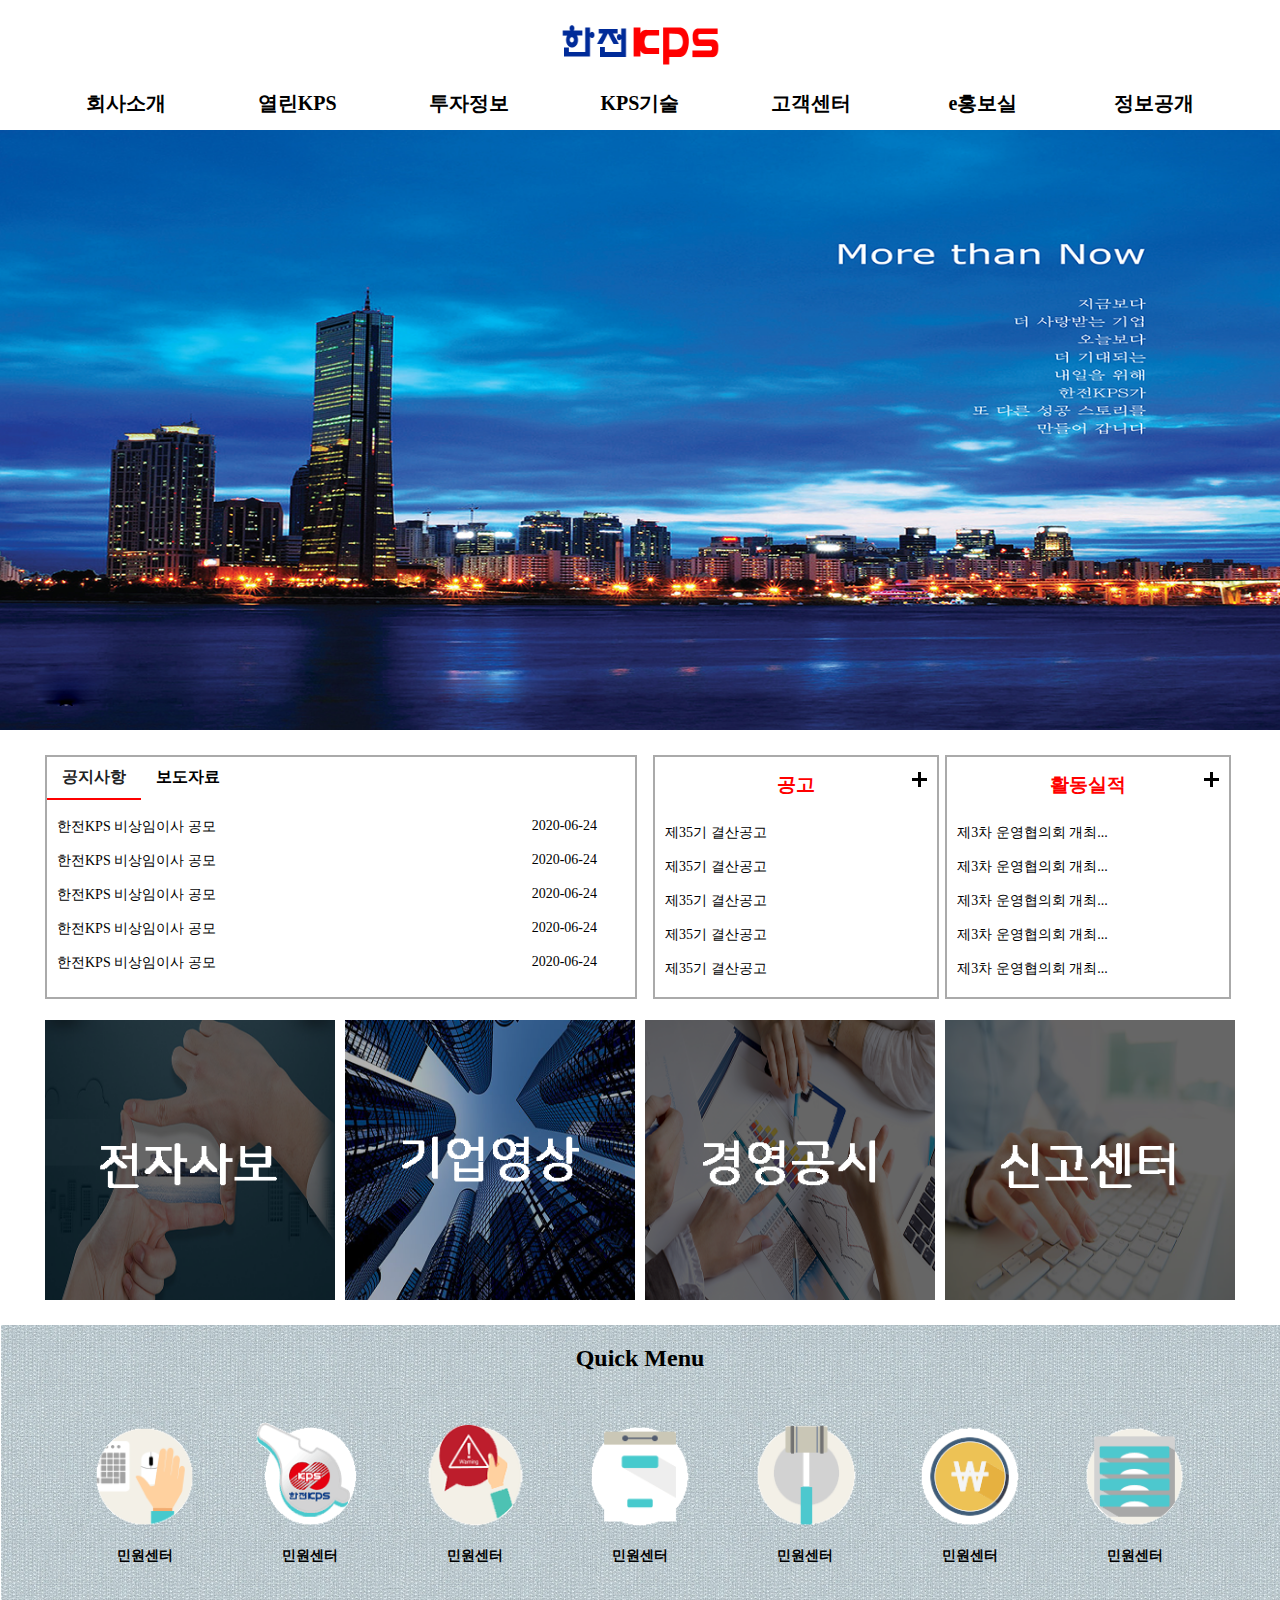
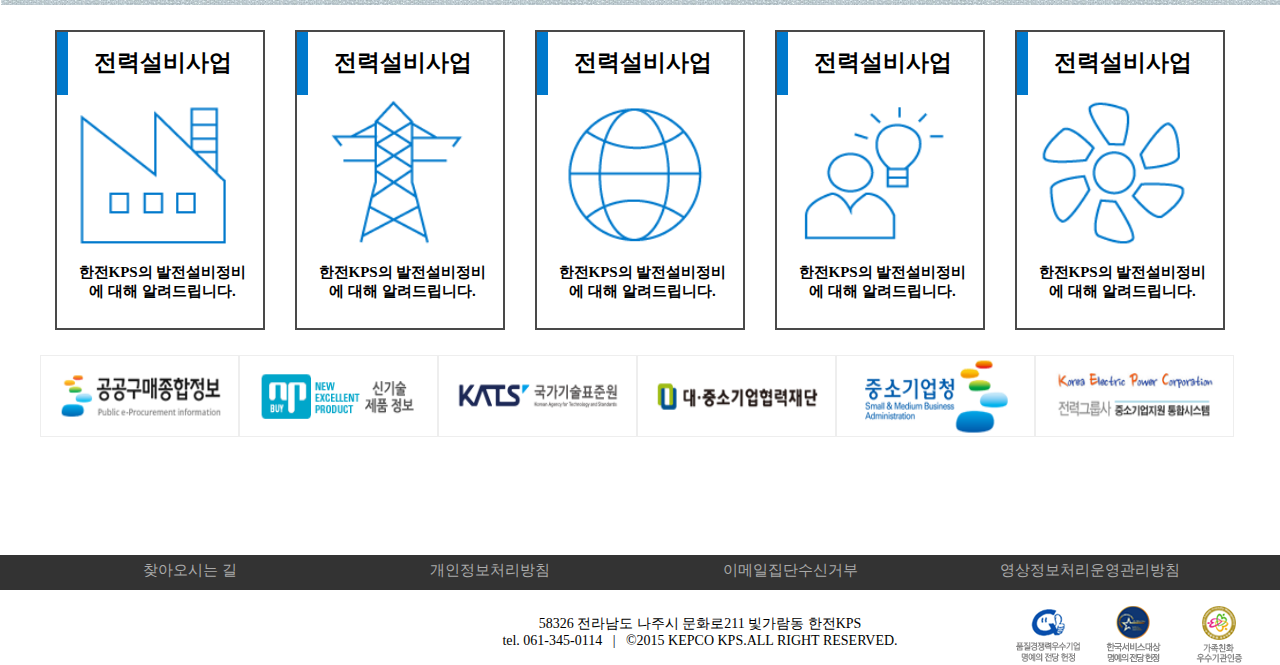
<file: index.html>
<!doctype html>
<html lang="ko">
<head>
	<meta charset="UTF-8">
	<title>한전KPS주식회사</title>
	<link rel="stylesheet" href="css/style.css"/>
	<script src="script/jquery-3.5.1.min.js"></script>
	<script src="script/gnb.js"></script>
	<script src="script/tabs.js"></script>
</head>
<body>
	<div id="wrap">
	  <div id="header">
	   <h1><a href="index.html"><img src="images/logo2.png" alt="KPS로고"></a></h1>
	  </div><!-- header -->

	  <div id="fullmenu">
	    <div id="headerBox">
		 <div id="gheader">
		  <ul id="gnb">
		    <li class="m1"><a href="sub1.html">회사소개</a>
			  <ul>
			  	<li><a href="#">서브메뉴1_1</a></li>
			  	<li><a href="#">서브메뉴1_2</a></li>
			  	<li><a href="#">서브메뉴1_3</a></li>
			  	<li><a href="#">서브메뉴1_4</a></li>
			  	<li><a href="#">서브메뉴1_5</a></li>
			  	<li><a href="#">서브메뉴1_6</a></li>
			  	<li><a href="#">서브메뉴1_7</a></li>
			  </ul>
			</li>
		    <li class="m2"><a href="sub2.html">열린KPS</a>
			  <ul>
			  	<li><a href="#">서브메뉴2_1</a></li>
			  	<li><a href="#">서브메뉴2_2</a></li>
			  	<li><a href="#">서브메뉴2_3</a></li>
			  	<li><a href="#">서브메뉴2_4</a></li>
			  	<li><a href="#">서브메뉴2_5</a></li>
			  	<li><a href="#">서브메뉴2_6</a></li>
			  </ul>
			</li>
		    <li class="m3"><a href="sub3.html">투자정보</a>
			  <ul>
			  	<li><a href="#">서브메뉴3_1</a></li>
			  	<li><a href="#">서브메뉴3_2</a></li>
			  	<li><a href="#">서브메뉴3_3</a></li>
			  	<li><a href="#">서브메뉴3_4</a></li>
			  </ul>
			</li>
		    <li class="m4"><a href="sub4.html">KPS기술</a>
			  <ul>
			  	<li><a href="#">서브메뉴4_1</a></li>
			  	<li><a href="#">서브메뉴4_2</a></li>
			  	<li><a href="#">서브메뉴4_3</a></li>
			  	<li><a href="#">서브메뉴4_4</a></li>
			  	<li><a href="#">서브메뉴4_5</a></li>
			  </ul>
			</li>
		    <li class="m5"><a href="sub5.html">고객센터</a>
			  <ul>
			  	<li><a href="#">서브메뉴5_1</a></li>
			  	<li><a href="#">서브메뉴5_2</a></li>
			  	<li><a href="#">서브메뉴5_3</a></li>
			  	<li><a href="#">서브메뉴5_4</a></li>
			  	<li><a href="#">서브메뉴5_5</a></li>
			  </ul>
			</li>
		    <li class="m6"><a href="sub6.html">e홍보실</a>
			  <ul>
			  	<li><a href="#">서브메뉴6_1</a></li>
			  	<li><a href="#">서브메뉴6_2</a></li>
			  	<li><a href="#">서브메뉴6_3</a></li>
			  	<li><a href="#">서브메뉴6_4</a></li>
			  	<li><a href="#">서브메뉴6_5</a></li>
			  	<li><a href="#">서브메뉴6_6</a></li>
			  </ul>
			</li>
		    <li class="m7"><a href="sub7.html">정보공개</a>
			  <ul>
			  	<li><a href="#">서브메뉴7_1</a></li>
			  	<li><a href="#">서브메뉴7_2</a></li>
			  	<li><a href="#">서브메뉴7_3</a></li>
			  	<li><a href="#">서브메뉴7_4</a></li>
			  	<li><a href="#">서브메뉴7_5</a></li>
			  </ul>
			</li>		
		  </ul>
		 </div>
		</div><!-- headerBox -->
	  </div><!-- fullmenu -->

	  <div id="visual">
	    <div class="viewer">
		 <img class="active" src="images/visualImg1.png" alt="v1">
		 <img src="images/visualImg2.png" alt="v2">
		 <img src="images/visualImg3.png" alt="v3">
		</div>
	  </div><!-- visual -->

	  <script> //slider
	   var now_img,next_img;

       function fade_slider(){
        now_img =$('.viewer img:eq(0)');
        next_img =$('.viewer img:eq(1)');
       
        next_img.addClass('active').css('opacity',0).animate({'opacity':1},1000,function(){
          $('.viewer').append(now_img);now_img.removeClass('active'); });
        } //함수끝

       var timer = setInterval('fade_slider()',3000);

	   $('.viewer').hover(function(){
	     clearInterval(timer);
	   },   //마우스오버 -> 멈춤
	   function(){
	     timer = setInterval('fade_slider()',3000);
	   });  //마우스아웃 -> 다시 실행
      </script>

	  <div id="content">
	    <div id="contWrap">
		 <div class="cont1">
          <div class="left">
		    <ul class="tabs">
			  <li class="tab-link current" data-tab="tab-1">공지사항</li>
			  <li class="tab-link" data-tab="tab-2">보도자료</li>
			</ul><!-- tabs -->

			<div id="tab-1" class="tab-content current">
			 <ul>
			 	<li><a href="#">한전KPS 비상임이사 공모</a><span>2020-06-24</span></li>
			 	<li><a href="#">한전KPS 비상임이사 공모</a><span>2020-06-24</span></li>
			 	<li><a href="#">한전KPS 비상임이사 공모</a><span>2020-06-24</span></li>
			 	<li><a href="#">한전KPS 비상임이사 공모</a><span>2020-06-24</span></li>
			 	<li><a href="#">한전KPS 비상임이사 공모</a><span>2020-06-24</span></li>
			 </ul>	
			</div><!-- tab-1 -->

			<div id="tab-2" class="tab-content">
			 <ul>
			 	<li><a href="#">한전KPS 청렴캠페인 시행</a><span>2020-06-24</span></li>
			 	<li><a href="#">한전KPS 청렴캠페인 시행</a><span>2020-06-24</span></li>
			 	<li><a href="#">한전KPS 청렴캠페인 시행</a><span>2020-06-24</span></li>
			 	<li><a href="#">한전KPS 청렴캠페인 시행</a><span>2020-06-24</span></li>
			 	<li><a href="#">한전KPS 청렴캠페인 시행</a><span>2020-06-24</span></li>
			 </ul>	
			</div><!-- tab-2 -->
		  </div><!-- left -->

		  <div class="right">
		    <div class="box1"><h3>공고</h3>
			  <ul>
			  	<li><a href="#">제35기 결산공고</a></li>
			  	<li><a href="#">제35기 결산공고</a></li>
			  	<li><a href="#">제35기 결산공고</a></li>
			  	<li><a href="#">제35기 결산공고</a></li>
			  	<li><a href="#">제35기 결산공고</a></li>
			  </ul>
			  <p><a href="#"><img src="images/plus.png" alt="더보기"></a></p>
			</div><!-- box1 -->

			<div class="box2"><h3>활동실적</h3>
			  <ul>
			  	<li><a href="#">제3차 운영협의회 개최...</a></li>
			  	<li><a href="#">제3차 운영협의회 개최...</a></li>
			  	<li><a href="#">제3차 운영협의회 개최...</a></li>
			  	<li><a href="#">제3차 운영협의회 개최...</a></li>
			  	<li><a href="#">제3차 운영협의회 개최...</a></li>
			  </ul>
			  <p><a href="#"><img src="images/plus.png" alt="더보기"></a></p>
			</div><!-- box2 -->
		  </div><!-- right -->
		 </div><!-- cont1 end -->

		 <div class="cont2">
		  <a href="#"><img src="images/cont3-1.png" alt="전자사보"></a>
		  <a href="#"><img src="images/cont3-2.png" alt="기업영상"></a>
		  <a href="#"><img src="images/cont3-3.png" alt="경영공시"></a>
		  <a href="#"><img src="images/cont3-4.png" alt="신고센터"></a>
		 </div><!-- cont2 end -->

		 <div class="cont3"><!-- quick menu -->
		  <div class="lnb">
		   <h2>Quick Menu</h2>
		   <ul id="Quick">
		     <li><a href="#">
		     		<img src="images/cont3_1_img1.png" alt="">
		     		<p>민원센터</p>
		     	</a></li>
		     <li><a href="#">
		     		<img src="images/cont3_2_img2.png" alt="">
		     		<p>민원센터</p>
		     	</a></li>
		     <li><a href="#">
		     		<img src="images/cont3_3_img3.png" alt="">
		     		<p>민원센터</p>
		     	</a></li>
		     <li><a href="#">
		     		<img src="images/cont3_4_img4.png" alt="">
		     		<p>민원센터</p>
		     	</a></li>
		     <li><a href="#">
		     		<img src="images/cont3_5_img5.png" alt="">
		     		<p>민원센터</p>
		     	</a></li>
		     <li><a href="#">
		     		<img src="images/cont3_6_img6.png" alt="">
		     		<p>민원센터</p>
		     	</a></li>
		     <li><a href="#">
		     		<img src="images/cont3_7_img7.png" alt="">
		     		<p>민원센터</p>
		     	</a></li>
		   </ul>
		  </div>
		 </div><!-- cont3 end -->

		 <div class="cont4">
		  <div class="box3">
		   <h3><a href="#">전력설비사업</a></h3>
		   <a href="#">
		    <img src="images/cont4-1_2.png" alt="전력설비사업">
		    <p>한전KPS의 발전설비정비에 대해 알려드립니다.</p>
		   </a>
		  </div>

		  <div class="box4">
		   <h3><a href="#">전력설비사업</a></h3>
		   <a href="#">
		    <img src="images/cont4-2_2.png" alt="전력설비사업">
		    <p>한전KPS의 발전설비정비에 대해 알려드립니다.</p>
		   </a>
		  </div>

		  <div class="box5">
		   <h3><a href="#">전력설비사업</a></h3>
		   <a href="#">
		    <img src="images/cont4-3_2.png" alt="전력설비사업">
		    <p>한전KPS의 발전설비정비에 대해 알려드립니다.</p>
		   </a>
		  </div>

		  <div class="box6">
		   <h3><a href="#">전력설비사업</a></h3>
		   <a href="#">
		    <img src="images/cont4-4_2.png" alt="전력설비사업">
		    <p>한전KPS의 발전설비정비에 대해 알려드립니다.</p>
		   </a>
		  </div>

		  <div class="box7">
		   <h3><a href="#">전력설비사업</a></h3>
		   <a href="#">
		    <img src="images/cont4-5_2.png" alt="전력설비사업">
		    <p>한전KPS의 발전설비정비에 대해 알려드립니다.</p>
		   </a>
		  </div>

		 </div><!-- cont4 end -->

		 <div class="cont5">
		  <ul>
		  	<li><a href="#"><img src="images/cont6-1.png" alt="cont1"></a></li>
		  	<li><a href="#"><img src="images/cont6-2.png" alt="cont2"></a></li>
		  	<li><a href="#"><img src="images/cont6-3.png" alt="cont3"></a></li>
		  	<li><a href="#"><img src="images/cont6-4.png" alt="cont4"></a></li>
		  	<li><a href="#"><img src="images/cont6-5.png" alt="cont5"></a></li>
		  	<li><a href="#"><img src="images/cont6-6.png" alt="cont6"></a></li>
		  </ul>
		 </div><!-- cont5 end -->

		</div>
	  </div><!-- content -->

	  <div id="footer">
	    <div class="contact">
		 <ul>
		 	<li><a href="#">찾아오시는 길</a></li>
		 	<li><a href="#">개인정보처리방침</a></li>
		 	<li><a href="#">이메일집단수신거부</a></li>
		 	<li><a href="#">영상정보처리운영관리방침</a></li>
		 </ul>
		</div><!-- contact -->

		<div class="address">
		 <p class="add">58326 전라남도 나주시 문화로211 빛가람동 한전KPS <br>
		  tel. 061-345-0114 &nbsp; | &nbsp; &copy;2015 KEPCO KPS.ALL RIGHT RESERVED.	
		 </p>
		 <ul>
		  <li><a href="#"><img src="images/footer_icon1.png" alt="1"></a></li>
		  <li><a href="#"><img src="images/footer_icon2.png" alt="2"></a></li>
		  <li><a href="#"><img src="images/footer_icon3.png" alt="3"></a></li>
		  <li><a href="#"><img src="images/footer_icon4.jpg" alt="4"></a></li>
		 </ul>
		</div><!-- address -->
	  </div><!-- footer -->

	</div><!-- wrap -->
</body>
</html>
</file>
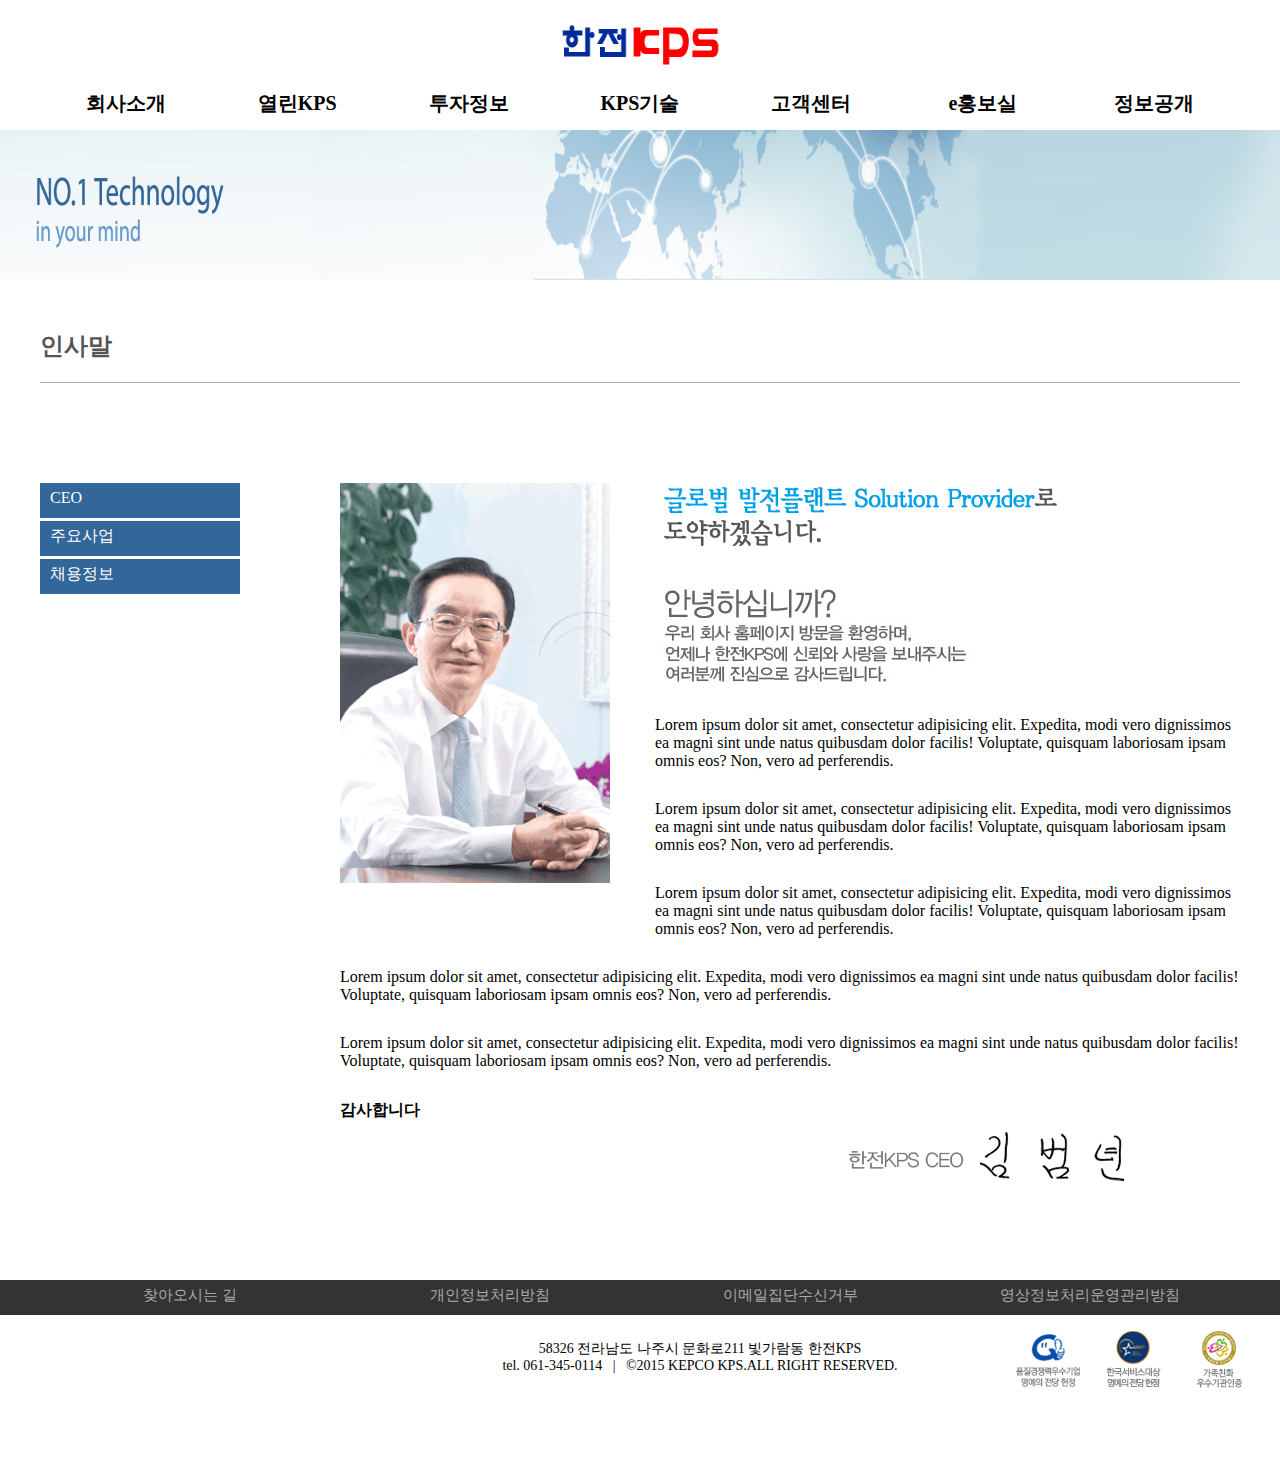
<file: sub1.html>
<!doctype html>
<html lang="ko">
<head>
	<meta charset="UTF-8">
	<title>회사소개</title>
	<link rel="stylesheet" href="css/style.css">
	<link rel="stylesheet" href="css/sub1.css">

	<script src="script/jquery-3.5.1.min.js"></script>
	<script src="script/gnb.js"></script>
	<script src="script/navi.js"></script>
</head>
<body>
	<div id="Wrap">
	 <div id="header">
	   <h1><a href="index.html"><img src="images/logo2.png" alt="logo"></a></h1>
	 </div><!-- header -->

	 <div id="fullmenu">
	  <div id="headerBox">
		 <div id="gheader">
		  <ul id="gnb">
		    <li class="m1"><a href="sub1.html">회사소개</a>
			  <ul>
			  	<li><a href="#">서브메뉴1_1</a></li>
			  	<li><a href="#">서브메뉴1_2</a></li>
			  	<li><a href="#">서브메뉴1_3</a></li>
			  	<li><a href="#">서브메뉴1_4</a></li>
			  	<li><a href="#">서브메뉴1_5</a></li>
			  	<li><a href="#">서브메뉴1_6</a></li>
			  	<li><a href="#">서브메뉴1_7</a></li>
			  </ul>
			</li>
		    <li class="m2"><a href="sub2.html">열린KPS</a>
			  <ul>
			  	<li><a href="#">서브메뉴2_1</a></li>
			  	<li><a href="#">서브메뉴2_2</a></li>
			  	<li><a href="#">서브메뉴2_3</a></li>
			  	<li><a href="#">서브메뉴2_4</a></li>
			  	<li><a href="#">서브메뉴2_5</a></li>
			  	<li><a href="#">서브메뉴2_6</a></li>
			  </ul>
			</li>
		    <li class="m3"><a href="sub3.html">투자정보</a>
			  <ul>
			  	<li><a href="#">서브메뉴3_1</a></li>
			  	<li><a href="#">서브메뉴3_2</a></li>
			  	<li><a href="#">서브메뉴3_3</a></li>
			  	<li><a href="#">서브메뉴3_4</a></li>
			  </ul>
			</li>
		    <li class="m4"><a href="sub4.html">KPS기술</a>
			  <ul>
			  	<li><a href="#">서브메뉴4_1</a></li>
			  	<li><a href="#">서브메뉴4_2</a></li>
			  	<li><a href="#">서브메뉴4_3</a></li>
			  	<li><a href="#">서브메뉴4_4</a></li>
			  	<li><a href="#">서브메뉴4_5</a></li>
			  </ul>
			</li>
		    <li class="m5"><a href="sub5.html">고객센터</a>
			  <ul>
			  	<li><a href="#">서브메뉴5_1</a></li>
			  	<li><a href="#">서브메뉴5_2</a></li>
			  	<li><a href="#">서브메뉴5_3</a></li>
			  	<li><a href="#">서브메뉴5_4</a></li>
			  	<li><a href="#">서브메뉴5_5</a></li>
			  </ul>
			</li>
		    <li class="m6"><a href="sub6.html">e홍보실</a>
			  <ul>
			  	<li><a href="#">서브메뉴6_1</a></li>
			  	<li><a href="#">서브메뉴6_2</a></li>
			  	<li><a href="#">서브메뉴6_3</a></li>
			  	<li><a href="#">서브메뉴6_4</a></li>
			  	<li><a href="#">서브메뉴6_5</a></li>
			  	<li><a href="#">서브메뉴6_6</a></li>
			  </ul>
			</li>
		    <li class="m7"><a href="sub7.html">정보공개</a>
			  <ul>
			  	<li><a href="#">서브메뉴7_1</a></li>
			  	<li><a href="#">서브메뉴7_2</a></li>
			  	<li><a href="#">서브메뉴7_3</a></li>
			  	<li><a href="#">서브메뉴7_4</a></li>
			  	<li><a href="#">서브메뉴7_5</a></li>
			  </ul>
			</li>		
		  </ul>
		 </div>
	  </div><!-- headerBox -->
	 </div><!-- fullmenu -->

	 <div id="sub1_visual">
	  <img src="images/sub_visual1.png" alt="Tech">
	 </div><!-- visual -->

	 <div id="conWrap">
	  <div id="sub2">
	   <h2>인사말</h2>
	  </div>

	  <!-- 왼쪽메뉴 -->
	  <div id="nav">
	   <ul class="navi">
	     <li class="group">
		   <div class="title">CEO</div>
		    <ul class="sub">
			  <li><a href="#">인사말</a></li>
			  <li><a href="#">경영방침</a></li>
			  <li><a href="#">프로필</a></li>
			</ul>
		 </li><!-- group -->

		 <li class="group">
		   <div class="title">주요사업</div>
		    <ul class="sub">
			  <li><a href="#">발전설비장비</a></li>
			  <li><a href="#">송변전설비</a></li>
			  <li><a href="#">해외사업</a></li>
			  <li><a href="#">전문기술서비스</a></li>
			</ul>
		 </li><!-- group -->

		 <li class="group">
		   <div class="title">채용정보</div>
		    <ul class="sub">
			  <li><a href="#">인재상</a></li>
			  <li><a href="#">인사제도 및 복리후생</a></li>
			  <li><a href="#">채용공고</a></li>
			</ul>
		 </li><!-- group -->
	   </ul><!-- navi -->
	  </div><!-- nav -->

	  <div id="con1">
	   <div class="box8">
	    <div class="left_box">
		  <img src="images/sub1.gif" alt="ceo이미지">
		</div><!-- left_box -->
		<div class="right_box">
		  <img src="images/sub1_01.gif" alt="글로벌 발전플랜트...">
		  <p class="p1">Lorem ipsum dolor sit amet, consectetur adipisicing elit. Expedita, modi vero dignissimos ea magni sint unde natus quibusdam dolor facilis! Voluptate, quisquam laboriosam ipsam omnis eos? Non, vero ad perferendis.</p>
		  <p class="p2">Lorem ipsum dolor sit amet, consectetur adipisicing elit. Expedita, modi vero dignissimos ea magni sint unde natus quibusdam dolor facilis! Voluptate, quisquam laboriosam ipsam omnis eos? Non, vero ad perferendis.</p>
		  <p class="p3">Lorem ipsum dolor sit amet, consectetur adipisicing elit. Expedita, modi vero dignissimos ea magni sint unde natus quibusdam dolor facilis! Voluptate, quisquam laboriosam ipsam omnis eos? Non, vero ad perferendis.</p>
		  <p class="p4">Lorem ipsum dolor sit amet, consectetur adipisicing elit. Expedita, modi vero dignissimos ea magni sint unde natus quibusdam dolor facilis! Voluptate, quisquam laboriosam ipsam omnis eos? Non, vero ad perferendis.</p>
		  <p class="p5">Lorem ipsum dolor sit amet, consectetur adipisicing elit. Expedita, modi vero dignissimos ea magni sint unde natus quibusdam dolor facilis! Voluptate, quisquam laboriosam ipsam omnis eos? Non, vero ad perferendis.</p>

		  <p class="p8"><strong>감사합니다</strong></p>
		  <a href="#" class="bottom"><img src="images/img1.gif" alt="ceo김범년"></a>
		</div><!-- right_box -->
	   </div>
	  </div><!-- con1 -->
	 </div><!-- conWrap -->

	 <div id="footer">
	    <div class="contact">
		 <ul>
		 	<li><a href="#">찾아오시는 길</a></li>
		 	<li><a href="#">개인정보처리방침</a></li>
		 	<li><a href="#">이메일집단수신거부</a></li>
		 	<li><a href="#">영상정보처리운영관리방침</a></li>
		 </ul>
		</div><!-- contact -->

		<div class="address">
		 <p class="add">58326 전라남도 나주시 문화로211 빛가람동 한전KPS <br>
		  tel. 061-345-0114 &nbsp; | &nbsp; &copy;2015 KEPCO KPS.ALL RIGHT RESERVED.	
		 </p>
		 <ul>
		   <li><a href="#"><img src="images/footer_icon1.png" alt="1"></a></li>
		   <li><a href="#"><img src="images/footer_icon2.png" alt="2"></a></li>
		   <li><a href="#"><img src="images/footer_icon3.png" alt="3"></a></li>
		   <li><a href="#"><img src="images/footer_icon4.jpg" alt="4"></a></li>
		 </ul>
		</div><!-- address -->
	 </div><!-- footer -->
	</div>
</body>
</html>
</file>
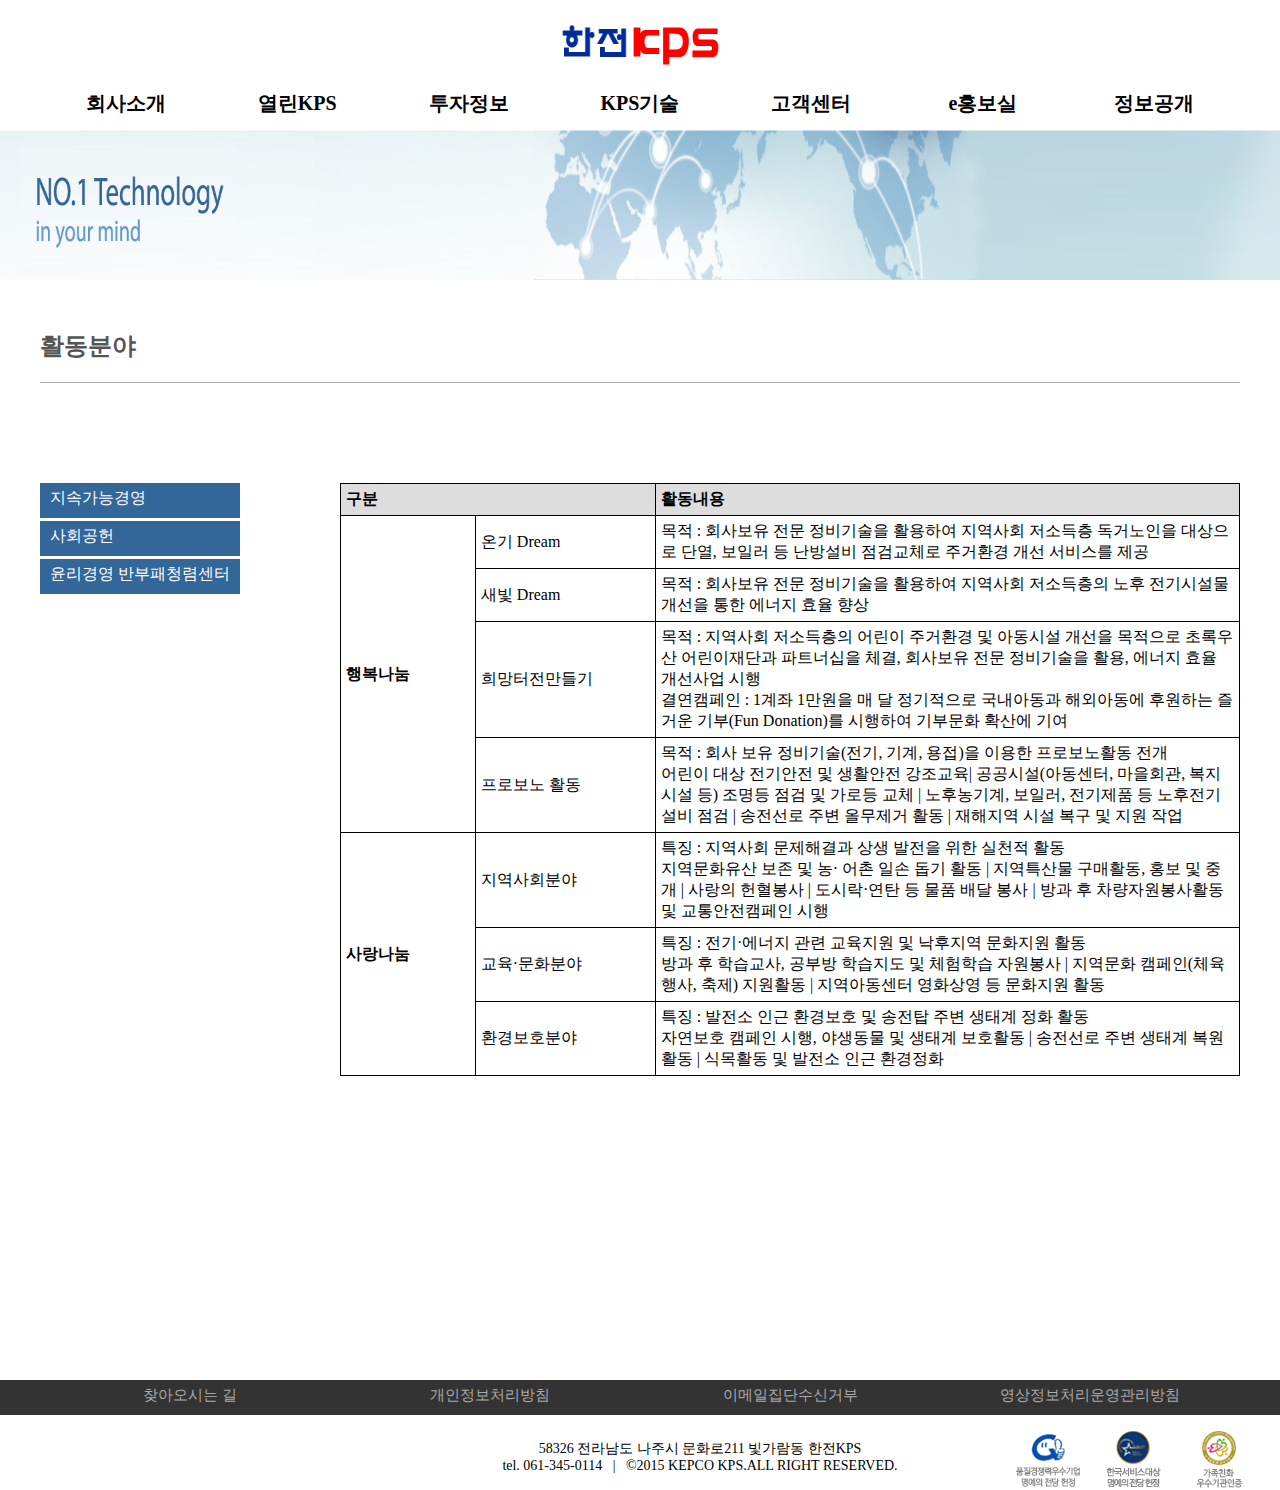
<file: sub2.html>
<!doctype html>
<html lang="ko">
<head>
	<meta charset="UTF-8">
	<title>열린KPS</title>
	<link rel="stylesheet" href="css/style.css">
	<link rel="stylesheet" href="css/sub2.css">

	<script src="script/jquery-3.5.1.min.js"></script>
	<script src="script/gnb.js"></script>
	<script src="script/navi.js"></script>
</head>
<body>
	<div id="Wrap">
	 <div id="header">
	   <h1><a href="index.html"><img src="images/logo2.png" alt="logo"></a></h1>
	 </div><!-- header -->

	 <div id="fullmenu">
	  <div id="headerBox">
		 <div id="gheader">
		  <ul id="gnb">
		    <li class="m1"><a href="sub1.html">회사소개</a>
			  <ul>
			  	<li><a href="#">서브메뉴1_1</a></li>
			  	<li><a href="#">서브메뉴1_2</a></li>
			  	<li><a href="#">서브메뉴1_3</a></li>
			  	<li><a href="#">서브메뉴1_4</a></li>
			  	<li><a href="#">서브메뉴1_5</a></li>
			  	<li><a href="#">서브메뉴1_6</a></li>
			  	<li><a href="#">서브메뉴1_7</a></li>
			  </ul>
			</li>
		    <li class="m2"><a href="sub2.html">열린KPS</a>
			  <ul>
			  	<li><a href="#">서브메뉴2_1</a></li>
			  	<li><a href="#">서브메뉴2_2</a></li>
			  	<li><a href="#">서브메뉴2_3</a></li>
			  	<li><a href="#">서브메뉴2_4</a></li>
			  	<li><a href="#">서브메뉴2_5</a></li>
			  	<li><a href="#">서브메뉴2_6</a></li>
			  </ul>
			</li>
		    <li class="m3"><a href="sub3.html">투자정보</a>
			  <ul>
			  	<li><a href="#">서브메뉴3_1</a></li>
			  	<li><a href="#">서브메뉴3_2</a></li>
			  	<li><a href="#">서브메뉴3_3</a></li>
			  	<li><a href="#">서브메뉴3_4</a></li>
			  </ul>
			</li>
		    <li class="m4"><a href="sub4.html">KPS기술</a>
			  <ul>
			  	<li><a href="#">서브메뉴4_1</a></li>
			  	<li><a href="#">서브메뉴4_2</a></li>
			  	<li><a href="#">서브메뉴4_3</a></li>
			  	<li><a href="#">서브메뉴4_4</a></li>
			  	<li><a href="#">서브메뉴4_5</a></li>
			  </ul>
			</li>
		    <li class="m5"><a href="sub5.html">고객센터</a>
			  <ul>
			  	<li><a href="#">서브메뉴5_1</a></li>
			  	<li><a href="#">서브메뉴5_2</a></li>
			  	<li><a href="#">서브메뉴5_3</a></li>
			  	<li><a href="#">서브메뉴5_4</a></li>
			  	<li><a href="#">서브메뉴5_5</a></li>
			  </ul>
			</li>
		    <li class="m6"><a href="sub6.html">e홍보실</a>
			  <ul>
			  	<li><a href="#">서브메뉴6_1</a></li>
			  	<li><a href="#">서브메뉴6_2</a></li>
			  	<li><a href="#">서브메뉴6_3</a></li>
			  	<li><a href="#">서브메뉴6_4</a></li>
			  	<li><a href="#">서브메뉴6_5</a></li>
			  	<li><a href="#">서브메뉴6_6</a></li>
			  </ul>
			</li>
		    <li class="m7"><a href="sub7.html">정보공개</a>
			  <ul>
			  	<li><a href="#">서브메뉴7_1</a></li>
			  	<li><a href="#">서브메뉴7_2</a></li>
			  	<li><a href="#">서브메뉴7_3</a></li>
			  	<li><a href="#">서브메뉴7_4</a></li>
			  	<li><a href="#">서브메뉴7_5</a></li>
			  </ul>
			</li>		
		  </ul>
		 </div>
	  </div><!-- headerBox -->
	 </div><!-- fullmenu -->

     <!-- sub2 -->
	 <div id="sub2_visual">
	  <img src="images/sub_visual2.png" alt="Tech">
	 </div>

	 <div id="conWrap">
	  <div id="sub2">
	    <h2>활동분야</h2>
	  </div><!-- sub2 -->

	  <div id="nav">
	   <ul class="navi">
	     <li class="group">
		  <div class="title">지속가능경영</div>
		   <ul class="sub">
		   	 <li><a href="#">지속가능경영개요</a></li>
		   	 <li><a href="#">지속가능경영개요</a></li>
		   	 <li><a href="#">지속가능경영개요</a></li>
		   	 <li><a href="#">지속가능경영개요</a></li>
		   </ul>
		 </li><!-- group -->

		 <li class="group">
		  <div class="title">사회공헌</div>
		   <ul class="sub">
		   	 <li><a href="#">한전KPS한마음봉사단</a></li>
		   	 <li><a href="#">활동분야</a></li>
		   	 <li><a href="#">활동소식</a></li>
		   	 <li><a href="#">나눔네트워크</a></li>
		   </ul>
		 </li><!-- group -->

		 <li class="group">
		  <div class="title">윤리경영 반부패청렴센터</div>
		   <ul class="sub">
		   	 <li><a href="#">도입배경</a></li>
		   	 <li><a href="#">관련규정</a></li>
		   	 <li><a href="#">사이버윤리센터</a></li>
		   	 <li><a href="#">추진실적</a></li>
		   </ul>
		 </li><!-- group -->
	   </ul>
	  </div><!-- nav -->

	  <div id="con1">
	   <div class="box8">
	    <table style="width:100%" border="1">
		 <colgroup>
		  <col width="15%">
		  <col width="20%">
		  <col width="65%">
		 </colgroup>
		 <tr style="background:#ddd">
		  <th colspan="2">구분</th> <th>활동내용</th>
		 </tr>
		 <th rowspan="4">행복나눔</th>
		  <td>온기 Dream</td>
		  <td>목적 : 회사보유 전문 정비기술을 활용하여 지역사회 저소득층 독거노인을 대상으로 단열, 보일러 등 난방설비 점검교체로 주거환경 개선 서비스를 제공</td>
		 <tr>
		  <td>새빛 Dream</td>
		  <td>목적 : 회사보유 전문 정비기술을 활용하여 지역사회 저소득층의 노후 전기시설물 개선을 통한 에너지 효율 향상</td>
		 </tr>
		 <tr>
		  <td>희망터전만들기</td>
		  <td>목적 : 지역사회 저소득층의 어린이 주거환경 및 아동시설 개선을 목적으로 초록우산 어린이재단과 파트너십을 체결, 회사보유 전문 정비기술을 활용, 에너지 효율 개선사업 시행 <br>
		  결연캠페인 : 1계좌 1만원을 매 달 정기적으로 국내아동과 해외아동에 후원하는 즐거운 기부(Fun Donation)를 시행하여 기부문화 확산에 기여</td>
		 </tr>
		 <tr>
		  <td>프로보노 활동</td>
		  <td>목적 : 회사 보유 정비기술(전기, 기계, 용접)을 이용한 프로보노활동 전개 <br> 어린이 대상 전기안전 및 생활안전 강조교육| 공공시설(아동센터, 마을회관, 복지시설 등) 조명등 점검 및 가로등 교체 | 노후농기계, 보일러, 전기제품 등 노후전기설비 점검 | 송전선로 주변 올무제거 활동 | 재해지역 시설 복구 및 지원 작업</td>
		 </tr>
		 <!-- 2단영역 -->
		 <tr>
		  <th rowspan="3">사랑나눔</th>
		  <td>지역사회분야</td>
		  <td>특징 : 지역사회 문제해결과 상생 발전을 위한 실천적 활동 <br> 지역문화유산 보존 및 농· 어촌 일손 돕기 활동 | 지역특산물 구매활동, 홍보 및 중개 | 사랑의 헌혈봉사 | 도시락·연탄 등 물품 배달 봉사 | 방과 후 차량자원봉사활동 및 교통안전캠페인 시행</td>
		 </tr>
		 <tr>
		  <td>교육·문화분야</td>
		  <td>특징 : 전기·에너지 관련 교육지원 및 낙후지역 문화지원 활동 <br> 방과 후 학습교사, 공부방 학습지도 및 체험학습 자원봉사 | 지역문화 캠페인(체육행사, 축제) 지원활동 | 지역아동센터 영화상영 등 문화지원 활동</td>
		 </tr>
		 <tr>
		  <td>환경보호분야</td>
		  <td>특징 : 발전소 인근 환경보호 및 송전탑 주변 생태계 정화 활동 <br> 자연보호 캠페인 시행, 야생동물 및 생태계 보호활동 | 송전선로 주변 생태계 복원 활동 | 식목활동 및 발전소 인근 환경정화</td>
		 </tr>
		</table>
	   </div><!-- box8 -->
	  </div><!-- con1 -->
	 </div><!-- conWrap -->


	 <div id="footer">
	    <div class="contact">
		 <ul>
		 	<li><a href="#">찾아오시는 길</a></li>
		 	<li><a href="#">개인정보처리방침</a></li>
		 	<li><a href="#">이메일집단수신거부</a></li>
		 	<li><a href="#">영상정보처리운영관리방침</a></li>
		 </ul>
		</div><!-- contact -->

		<div class="address">
		 <p class="add">58326 전라남도 나주시 문화로211 빛가람동 한전KPS <br>
		  tel. 061-345-0114 &nbsp; | &nbsp; &copy;2015 KEPCO KPS.ALL RIGHT RESERVED.	
		 </p>
		 <ul>
		   <li><a href="#"><img src="images/footer_icon1.png" alt="1"></a></li>
		   <li><a href="#"><img src="images/footer_icon2.png" alt="2"></a></li>
		   <li><a href="#"><img src="images/footer_icon3.png" alt="3"></a></li>
		   <li><a href="#"><img src="images/footer_icon4.jpg" alt="4"></a></li>
		 </ul>
		</div><!-- address -->
	 </div><!-- footer -->
	</div>
</body>
</html>
</file>
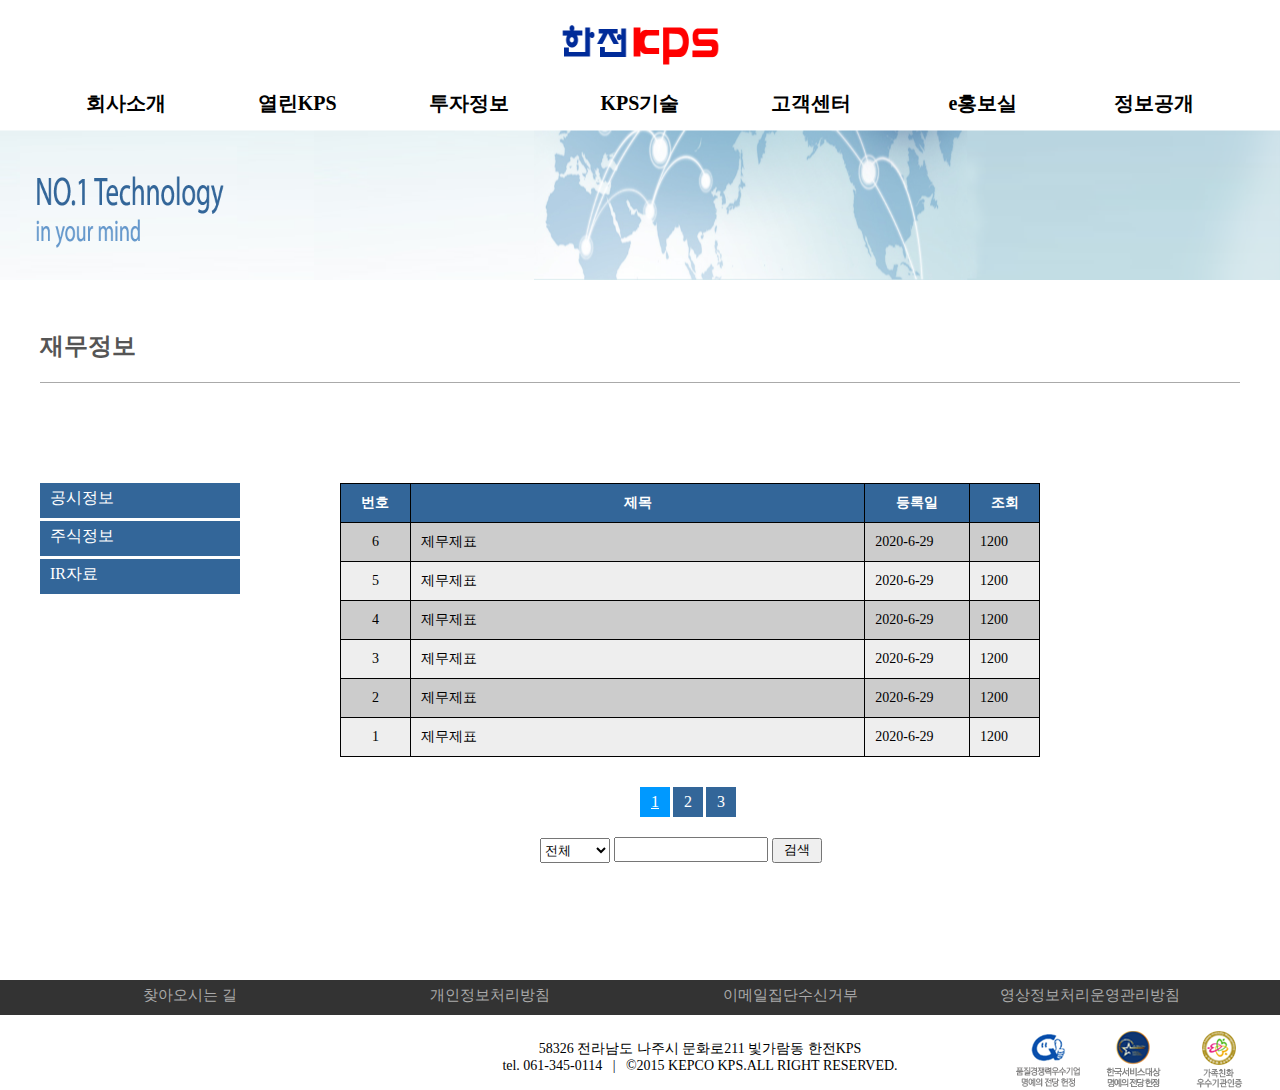
<file: sub3.html>
<!doctype html>
<html lang="ko">
<head>
	<meta charset="UTF-8">
	<title>투자정보</title>
	<link rel="stylesheet" href="css/style.css">
	<link rel="stylesheet" href="css/sub3.css">

	<script src="script/jquery-3.5.1.min.js"></script>
	<script src="script/gnb.js"></script>
	<script src="script/navi.js"></script>
</head>
<body>
	<div id="Wrap">
	 <div id="header">
	   <h1><a href="index.html"><img src="images/logo2.png" alt="logo"></a></h1>
	 </div><!-- header -->

	 <div id="fullmenu">
	  <div id="headerBox">
		 <div id="gheader">
		  <ul id="gnb">
		    <li class="m1"><a href="sub1.html">회사소개</a>
			  <ul>
			  	<li><a href="#">서브메뉴1_1</a></li>
			  	<li><a href="#">서브메뉴1_2</a></li>
			  	<li><a href="#">서브메뉴1_3</a></li>
			  	<li><a href="#">서브메뉴1_4</a></li>
			  	<li><a href="#">서브메뉴1_5</a></li>
			  	<li><a href="#">서브메뉴1_6</a></li>
			  	<li><a href="#">서브메뉴1_7</a></li>
			  </ul>
			</li>
		    <li class="m2"><a href="sub2.html">열린KPS</a>
			  <ul>
			  	<li><a href="#">서브메뉴2_1</a></li>
			  	<li><a href="#">서브메뉴2_2</a></li>
			  	<li><a href="#">서브메뉴2_3</a></li>
			  	<li><a href="#">서브메뉴2_4</a></li>
			  	<li><a href="#">서브메뉴2_5</a></li>
			  	<li><a href="#">서브메뉴2_6</a></li>
			  </ul>
			</li>
		    <li class="m3"><a href="sub3.html">투자정보</a>
			  <ul>
			  	<li><a href="#">서브메뉴3_1</a></li>
			  	<li><a href="#">서브메뉴3_2</a></li>
			  	<li><a href="#">서브메뉴3_3</a></li>
			  	<li><a href="#">서브메뉴3_4</a></li>
			  </ul>
			</li>
		    <li class="m4"><a href="sub4.html">KPS기술</a>
			  <ul>
			  	<li><a href="#">서브메뉴4_1</a></li>
			  	<li><a href="#">서브메뉴4_2</a></li>
			  	<li><a href="#">서브메뉴4_3</a></li>
			  	<li><a href="#">서브메뉴4_4</a></li>
			  	<li><a href="#">서브메뉴4_5</a></li>
			  </ul>
			</li>
		    <li class="m5"><a href="sub5.html">고객센터</a>
			  <ul>
			  	<li><a href="#">서브메뉴5_1</a></li>
			  	<li><a href="#">서브메뉴5_2</a></li>
			  	<li><a href="#">서브메뉴5_3</a></li>
			  	<li><a href="#">서브메뉴5_4</a></li>
			  	<li><a href="#">서브메뉴5_5</a></li>
			  </ul>
			</li>
		    <li class="m6"><a href="sub6.html">e홍보실</a>
			  <ul>
			  	<li><a href="#">서브메뉴6_1</a></li>
			  	<li><a href="#">서브메뉴6_2</a></li>
			  	<li><a href="#">서브메뉴6_3</a></li>
			  	<li><a href="#">서브메뉴6_4</a></li>
			  	<li><a href="#">서브메뉴6_5</a></li>
			  	<li><a href="#">서브메뉴6_6</a></li>
			  </ul>
			</li>
		    <li class="m7"><a href="sub7.html">정보공개</a>
			  <ul>
			  	<li><a href="#">서브메뉴7_1</a></li>
			  	<li><a href="#">서브메뉴7_2</a></li>
			  	<li><a href="#">서브메뉴7_3</a></li>
			  	<li><a href="#">서브메뉴7_4</a></li>
			  	<li><a href="#">서브메뉴7_5</a></li>
			  </ul>
			</li>		
		  </ul>
		 </div>
	  </div><!-- headerBox -->
	 </div><!-- fullmenu -->

     <!-- sub2 -->
	 <div id="sub2_visual">
	  <img src="images/sub_visual2.png" alt="Tech">
	 </div>

	 <div id="conWrap">
	  <div id="sub3">
	    <h2>재무정보</h2>
	  </div>

	  <div id="nav">
	   <ul class="navi">
	    <li class="group">
		 <div class="title">공시정보</div>
		 <ul class="sub">
		   <li><a href="#">기업공시</a></li>
		   <li><a href="#">기업공시</a></li>
		   <li><a href="#">기업공시</a></li>
		 </ul>
		</li><!-- group -->

		<li class="group">
		 <div class="title">주식정보</div>
		 <ul class="sub">
		   <li><a href="#">주식현황</a></li>
		   <li><a href="#">주식현황</a></li>
		   <li><a href="#">주식현황</a></li>
		 </ul>
		</li><!-- group -->

		<li class="group">
		 <div class="title">IR자료</div>
		 <ul class="sub">
		   <li><a href="#">분기실적</a></li>
		   <li><a href="#">분기실적</a></li>
		   <li><a href="#">분기실적</a></li>
		 </ul>
		</li><!-- group -->

	   </ul><!-- navi -->
	  </div><!-- nav -->

	  <div id="con1">
	   <div class="box8">
	    <table>
		 <caption style="display:none">재무재표테이블</caption>
		 <colgroup>
		  <col width="10%">
		  <col width="65%">
		  <col width="15%">
		  <col width="10%">
		 </colgroup>
		  <tr>
		   <th>번호</th>
		   <th>제목</th>
		   <th>등록일</th>
		   <th>조회</th>
		  </tr>
		  <tr>
		   <td style="text-align:center">6</td>
		   <td>제무제표</td>
		   <td>2020-6-29</td>
		   <td>1200</td>
		  </tr>
		  <tr>
		   <td style="text-align:center">5</td>
		   <td>제무제표</td>
		   <td>2020-6-29</td>
		   <td>1200</td>
		  </tr>
		  <tr>
		   <td style="text-align:center">4</td>
		   <td>제무제표</td>
		   <td>2020-6-29</td>
		   <td>1200</td>
		  </tr>
		  <tr>
		   <td style="text-align:center">3</td>
		   <td>제무제표</td>
		   <td>2020-6-29</td>
		   <td>1200</td>
		  </tr>
		  <tr>
		   <td style="text-align:center">2</td>
		   <td>제무제표</td>
		   <td>2020-6-29</td>
		   <td>1200</td>
		  </tr>
		  <tr>
		   <td style="text-align:center">1</td>
		   <td>제무제표</td>
		   <td>2020-6-29</td>
		   <td>1200</td>
		  </tr>
		</table>

		<!-- pagenation -->
		<ul class="pagenation">
		  <li><a href="#">1</a></li>
		  <li><a href="#">2</a></li>
		  <li><a href="#">3</a></li>
		</ul>

        <!-- searchForm -->
		<div class="searchForm">
		 <form action="#">
		  <select name="title" class="sel" id="">
		   <option value="-">전체</option>
		   <option value="제목">제목</option>
		   <option value="내용">내용</option>
		  </select>
		  <input type="text" name="search" class="sea">
		  <input type="submit" class="btn" value="검색">
		 </form>
		</div>

	   </div><!-- box8 -->
	  </div><!-- con1 -->
	 </div><!-- conWrap -->


	 <div id="footer">
	    <div class="contact">
		 <ul>
		 	<li><a href="#">찾아오시는 길</a></li>
		 	<li><a href="#">개인정보처리방침</a></li>
		 	<li><a href="#">이메일집단수신거부</a></li>
		 	<li><a href="#">영상정보처리운영관리방침</a></li>
		 </ul>
		</div><!-- contact -->

		<div class="address">
		 <p class="add">58326 전라남도 나주시 문화로211 빛가람동 한전KPS <br>
		  tel. 061-345-0114 &nbsp; | &nbsp; &copy;2015 KEPCO KPS.ALL RIGHT RESERVED.	
		 </p>
		 <ul>
		   <li><a href="#"><img src="images/footer_icon1.png" alt="1"></a></li>
		   <li><a href="#"><img src="images/footer_icon2.png" alt="2"></a></li>
		   <li><a href="#"><img src="images/footer_icon3.png" alt="3"></a></li>
		   <li><a href="#"><img src="images/footer_icon4.jpg" alt="4"></a></li>
		 </ul>
		</div><!-- address -->
	 </div><!-- footer -->
	</div>
</body>
</html>
</file>
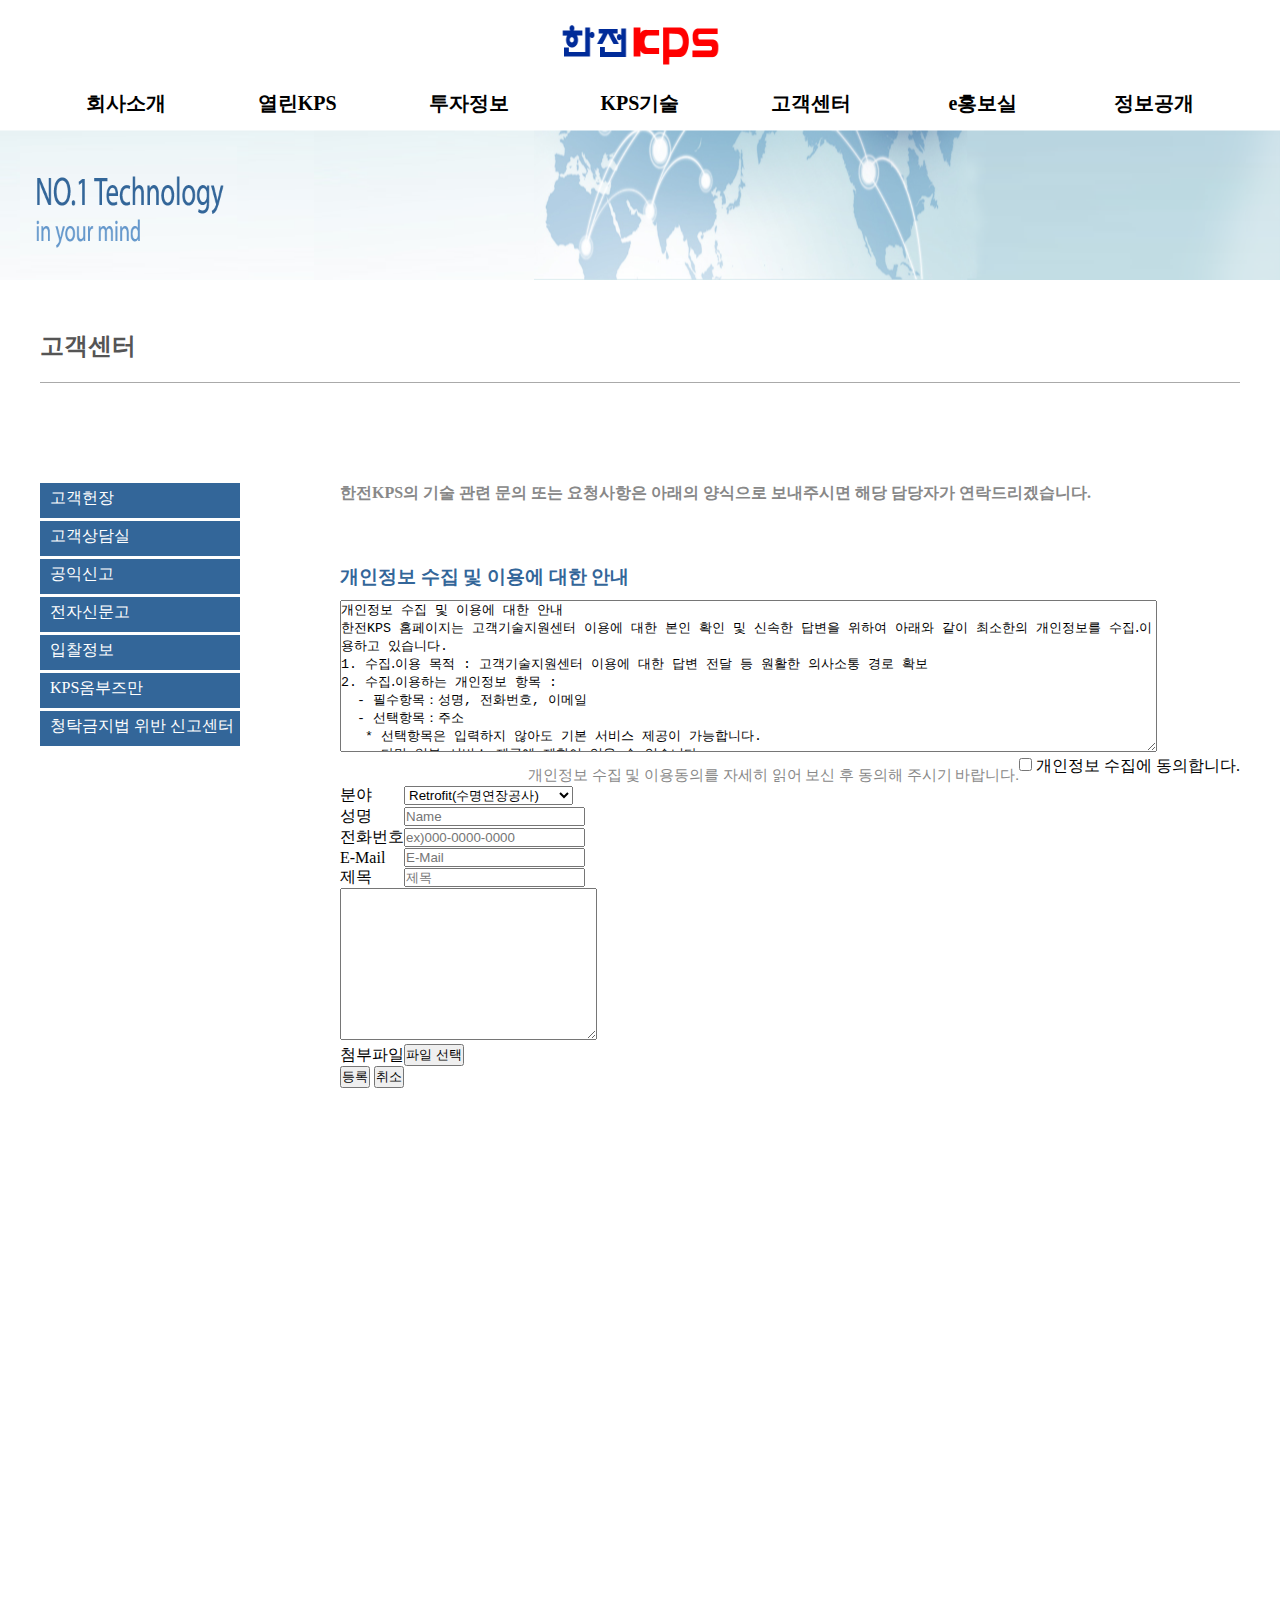
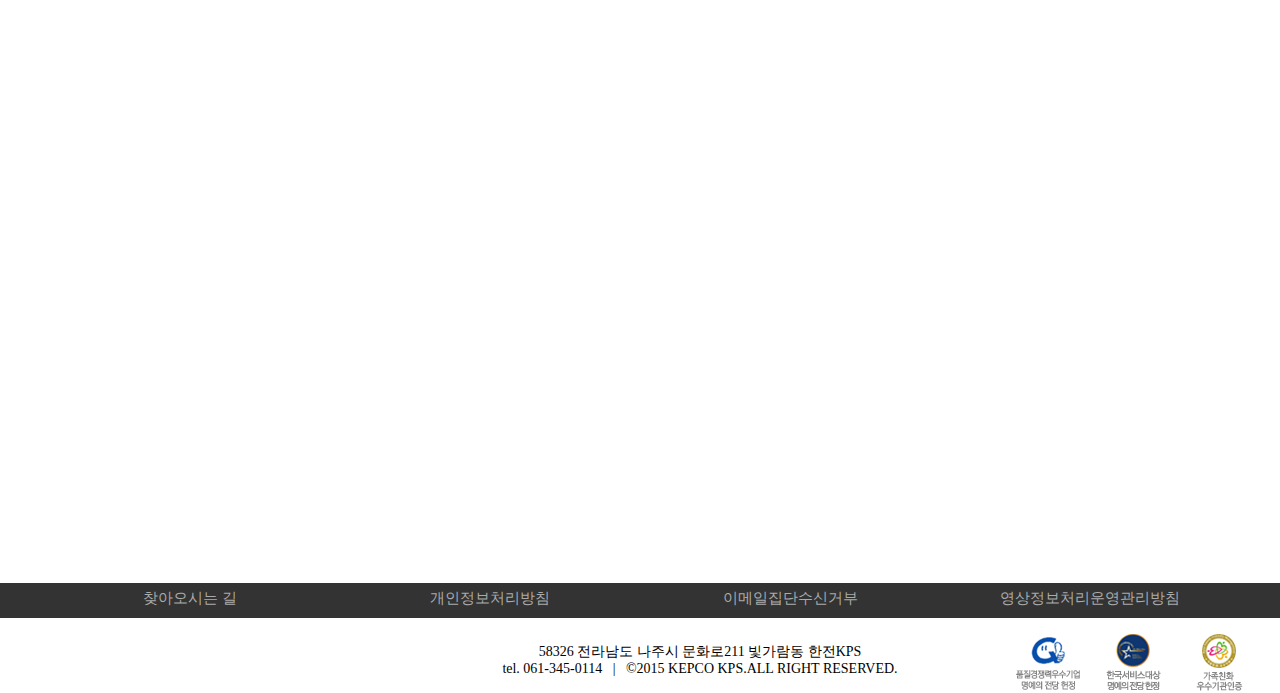
<file: sub5.html>
<!doctype html>
<html lang="ko">
<head>
	<meta charset="UTF-8">
	<title>고객센터</title>
	<link rel="stylesheet" href="css/style.css">
	<link rel="stylesheet" href="css/sub5.css">

	<script src="script/jquery-3.5.1.min.js"></script>
	<script src="script/gnb.js"></script>
	<script src="script/navi.js"></script>
</head>
<body>
	<div id="Wrap">
	 <div id="header">
	   <h1><a href="index.html"><img src="images/logo2.png" alt="logo"></a></h1>
	 </div><!-- header -->

	 <div id="fullmenu">
	  <div id="headerBox">
		 <div id="gheader">
		  <ul id="gnb">
		    <li class="m1"><a href="sub1.html">회사소개</a>
			  <ul>
			  	<li><a href="#">서브메뉴1_1</a></li>
			  	<li><a href="#">서브메뉴1_2</a></li>
			  	<li><a href="#">서브메뉴1_3</a></li>
			  	<li><a href="#">서브메뉴1_4</a></li>
			  	<li><a href="#">서브메뉴1_5</a></li>
			  	<li><a href="#">서브메뉴1_6</a></li>
			  	<li><a href="#">서브메뉴1_7</a></li>
			  </ul>
			</li>
		    <li class="m2"><a href="sub2.html">열린KPS</a>
			  <ul>
			  	<li><a href="#">서브메뉴2_1</a></li>
			  	<li><a href="#">서브메뉴2_2</a></li>
			  	<li><a href="#">서브메뉴2_3</a></li>
			  	<li><a href="#">서브메뉴2_4</a></li>
			  	<li><a href="#">서브메뉴2_5</a></li>
			  	<li><a href="#">서브메뉴2_6</a></li>
			  </ul>
			</li>
		    <li class="m3"><a href="sub3.html">투자정보</a>
			  <ul>
			  	<li><a href="#">서브메뉴3_1</a></li>
			  	<li><a href="#">서브메뉴3_2</a></li>
			  	<li><a href="#">서브메뉴3_3</a></li>
			  	<li><a href="#">서브메뉴3_4</a></li>
			  </ul>
			</li>
		    <li class="m4"><a href="sub4.html">KPS기술</a>
			  <ul>
			  	<li><a href="#">서브메뉴4_1</a></li>
			  	<li><a href="#">서브메뉴4_2</a></li>
			  	<li><a href="#">서브메뉴4_3</a></li>
			  	<li><a href="#">서브메뉴4_4</a></li>
			  	<li><a href="#">서브메뉴4_5</a></li>
			  </ul>
			</li>
		    <li class="m5"><a href="sub5.html">고객센터</a>
			  <ul>
			  	<li><a href="#">서브메뉴5_1</a></li>
			  	<li><a href="#">서브메뉴5_2</a></li>
			  	<li><a href="#">서브메뉴5_3</a></li>
			  	<li><a href="#">서브메뉴5_4</a></li>
			  	<li><a href="#">서브메뉴5_5</a></li>
			  </ul>
			</li>
		    <li class="m6"><a href="sub6.html">e홍보실</a>
			  <ul>
			  	<li><a href="#">서브메뉴6_1</a></li>
			  	<li><a href="#">서브메뉴6_2</a></li>
			  	<li><a href="#">서브메뉴6_3</a></li>
			  	<li><a href="#">서브메뉴6_4</a></li>
			  	<li><a href="#">서브메뉴6_5</a></li>
			  	<li><a href="#">서브메뉴6_6</a></li>
			  </ul>
			</li>
		    <li class="m7"><a href="sub7.html">정보공개</a>
			  <ul>
			  	<li><a href="#">서브메뉴7_1</a></li>
			  	<li><a href="#">서브메뉴7_2</a></li>
			  	<li><a href="#">서브메뉴7_3</a></li>
			  	<li><a href="#">서브메뉴7_4</a></li>
			  	<li><a href="#">서브메뉴7_5</a></li>
			  </ul>
			</li>		
		  </ul>
		 </div>
	  </div><!-- headerBox -->
	 </div><!-- fullmenu -->

     <!-- sub2 -->
	 <div id="sub2_visual">
	  <img src="images/sub_visual2.png" alt="Tech">
	 </div>

	 <div id="conWrap">
	  <div id="sub4">
	   <h2>고객센터</h2>
	  </div>

	  <div id="nav">
	   <ul class="navi">
	    <li class="group">
		 <div class="title">고객헌장</div>
		 <ul class="sub">
		   <li><a href="#">고객서비스헌장</a></li>
		   <li><a href="#">기업민원보호</a></li>
		   <li><a href="#">서비스이행표준</a></li>
		 </ul>
		</li><!-- group -->

		<li class="group">
		 <div class="title">고객상담실</div>
		 <ul class="sub">
		   <li><a href="#">온라인상담</a></li>
		   <li><a href="#">고객제안/건의</a></li>
		   <li><a href="#">고객 기술지원센터</a></li>
		 </ul>
		</li><!-- group -->

		<li class="group">
		 <div class="title">공익신고</div>
		 <ul class="sub">
		   <li><a href="#">공익신고 안내</a></li>
		   <li><a href="#">공익신고 접수</a></li>
		 </ul>
		</li><!-- group -->

		<li class="group">
		 <div class="title">전자신문고</div>
		 <ul class="sub">
		   <li><a href="#">신고/감사창구</a></li>
		   <li><a href="#">부조리제보센터</a></li>
		 </ul>
		</li><!-- group -->

		<li class="group">
		 <div class="title">입찰정보</div>
		</li><!-- group -->

		<li class="group">
		 <div class="title">KPS옴부즈만</div>
		 <ul class="sub">
		   <li><a href="#">제도안내</a></li>
		   <li><a href="#">인사말 및 소개</a></li>
		   <li><a href="#">활동실적</a></li>
		 </ul>
		</li><!-- group -->

		<li class="group">
		 <div class="title">청탁금지법 위반 신고센터</div>
		 <ul class="sub">
		   <li><a href="#">청탁금지법 위반신고</a></li>
		   <li><a href="#">청탁금지법 상담내용</a></li>
		 </ul>
		</li><!-- group -->

	   </ul><!-- navi -->
	  </div><!-- nav -->

	  <div id="con1">
	   <div class="box8">
	    <div class="tit">
		 <h4>한전KPS의 기술 관련 문의 또는 요청사항은 아래의 양식으로 보내주시면 해당 담당자가 연락드리겠습니다.</h4>
		</div><!-- tit -->

		<div class="sub1">
		 <h3>개인정보 수집 및 이용에 대한 안내</h3>
		 <textarea name="" id="" cols="100" rows="10">개인정보 수집 및 이용에 대한 안내
한전KPS 홈페이지는 고객기술지원센터 이용에 대한 본인 확인 및 신속한 답변을 위하여 아래와 같이 최소한의 개인정보를 수집․이용하고 있습니다.
1. 수집․이용 목적 : 고객기술지원센터 이용에 대한 답변 전달 등 원활한 의사소통 경로 확보
2. 수집․이용하는 개인정보 항목 : 
  - 필수항목：성명, 전화번호, 이메일
  - 선택항목：주소
   * 선택항목은 입력하지 않아도 기본 서비스 제공이 가능합니다.
     다만 일부 서비스 제공에 제한이 있을 수 있습니다.
3. 개인정보 보유 및 이용기간 : 민원 처리일로부터 10년
4. 동의거부 권리 및 거부에 따른 불이익 : 이용자는 개인정보를 수집․이용하는 데 동의를 거부할 권리가 있습니다. 그러나 동의를 거부할 경우 관련 서비스 이용에 제한될 수 있습니다.
5. 위 개인정보관련 내용은 담당부서와 연계되고 있음을 알려드립니다. 

 ◦ 만 14세 미만의 아동은 법정대리인을 통해 이용바랍니다.</textarea>
 		 
		 <div class="agr">
		  <p>개인정보 수집 및 이용동의를 자세히 읽어 보신 후 동의해 주시기 바랍니다.</p>
		  <input type="checkbox" name="agree" id="agree">
		  <label for="agree">개인정보 수집에 동의합니다.</label>
		 </div>
		</div><!-- sub1 -->

		<div class="sub2">
		 <table>
		  <caption style="display:none">정보입력폼</caption>
		  <colgroup>
		   <col width="10%">
		   <col width="90%">
		  </colgroup>
		  <tr>
		   <td>분야</td>
		   <td>
		    <select name="field" id="field">
			 <option value="Retrofit(수명연장공사)">Retrofit(수명연장공사)</option>
			 <option value="신재생(태양광,풍력,ESS)">신재생(태양광,풍력,ESS)</option>
			 <option value="발전설비">발전설비</option>
			 <option value="기타">기타</option>
			</select>
		   </td>
		  </tr>
		  <tr>
		   <td>성명</td>
		   <td><input type="text" placeholder="Name"></td>
		  </tr>
		  <tr>
		   <td>전화번호</td>
		   <td><input type="text" placeholder="ex)000-0000-0000"></td>
		  </tr>
		  <tr>
		   <td>E-Mail</td>
		   <td><input type="text" placeholder="E-Mail"></td>
		  </tr>
		  <tr>
		   <td>제목</td>
		   <td><input type="text" placeholder="제목"></td>
		  </tr>
		  <tr>
		   <td colspan="2"><textarea name="" id="" cols="30" rows="10"></textarea></td>
		   <!-- <td></td> -->
		  </tr>
		  <tr>
		   <td>첨부파일</td>
		   <td><input type="button" value="파일 선택"></td>
		  </tr>
		 </table>
		 <input type="submit" value="등록">
		 <input type="reset" value="취소">
		</div><!-- sub2 -->

	   </div><!-- box8 -->
	  </div><!-- con1 -->

	 </div><!-- conWrap -->


	 <div id="footer">
	    <div class="contact">
		 <ul>
		 	<li><a href="#">찾아오시는 길</a></li>
		 	<li><a href="#">개인정보처리방침</a></li>
		 	<li><a href="#">이메일집단수신거부</a></li>
		 	<li><a href="#">영상정보처리운영관리방침</a></li>
		 </ul>
		</div><!-- contact -->

		<div class="address">
		 <p class="add">58326 전라남도 나주시 문화로211 빛가람동 한전KPS <br>
		  tel. 061-345-0114 &nbsp; | &nbsp; &copy;2015 KEPCO KPS.ALL RIGHT RESERVED.	
		 </p>
		 <ul>
		   <li><a href="#"><img src="images/footer_icon1.png" alt="1"></a></li>
		   <li><a href="#"><img src="images/footer_icon2.png" alt="2"></a></li>
		   <li><a href="#"><img src="images/footer_icon3.png" alt="3"></a></li>
		   <li><a href="#"><img src="images/footer_icon4.jpg" alt="4"></a></li>
		 </ul>
		</div><!-- address -->
	 </div><!-- footer -->
	</div>
</body>
</html>
</file>
<file: css/style.css>
@charset "utf-8";

* {margin:0;padding:0}
body,html {background-color: #fff;color:#000;font-family:'나눔스퀘어'}
li {list-style:none}
a {text-decoration:none;color:#000}
img {vertical-align:top;border:0}
table {border-collapse:collapse}


/* layout */
#wrap {width:100%}

#header {width:100%;height:90px;position:fixed;top:0;left:0;background-color: #fff;z-index:300}
#header h1 {text-align:center;width:100%;height:80px}
#header h1 img {width:200px;height:50px;padding-top:20px}

#fullmenu {position:relative;width:100%;height:40px;margin:auto;position:fixed;top:90px;left:0;background-color: #fff;z-index:300}
#fullmenu #headerBox {position:absolute;width:100%;margin:0 auto;background-color: #fff;left:0;top:0;z-index:200}
#fullmenu #headerBox #gheader {width:1200px;margin:0 auto}
#fullmenu #headerBox #gheader > #gnb {position:relative}
#fullmenu #headerBox #gheader > #gnb > li {width:171.43px;height:30px;float:left;text-align:center;font-weight:bold;font-size:20px}
#fullmenu #headerBox #gheader > #gnb > li > a {width:100%;display:block;font-weight:bold;text-align:center;color:#000}

#fullmenu #headerBox #gheader > #gnb > li.on {background-color: #fff;}
#fullmenu #headerBox #gheader > #gnb > li > a:hover {color:#f00;background-color: #ccc;}
#fullmenu #headerBox #gheader > #gnb > li > ul {width:171.43px;background-color: #fff;display:none}
#fullmenu #headerBox #gheader > #gnb > li > ul > li {padding:0 10px}
#fullmenu #headerBox #gheader > #gnb > li > ul > li > a {display:block;border-bottom:1px solid #eee;padding:8px 0}
#fullmenu #headerBox #gheader > #gnb > li > ul > li > a:hover, 
#fullmenu #headerBox #gheader > #gnb > li > ul > li > a:active,
#fullmenu #headerBox #gheader > #gnb > li > ul > li > a:focus {color:#f00;background-color: #ddd;}


/* visual */
#visual {clear:both;overflow:hidden;position:relative;width:100%;height:600px;margin:0 auto;margin-top:130px}
#visual .viewer img {position:absolute;width:100%;height:600px}
#visual .viewer .active {z-index:10}


/* content */
#content {width:100%;text-align:center}
#content #contWrap {width:100%;height:1400px;margin:0 auto;}
#content #contWrap .cont1 {width:1200px;height:240px;margin:auto;margin-top:25px;text-align:center;position:relative}

/* tab */
#content #contWrap .cont1 .left {position:absolute;top:0;left:5px;margin:auto;width:49%;height:240px;border:2px solid #aaa}
#content #contWrap .cont1 .left ul.tabs li {float:left;margin:0;padding:10px 15px;cursor:pointer;font-weight:bold}
#content #contWrap .cont1 .left ul.tabs li.current {color:#222;border-bottom:2px solid #f00;}
#content #contWrap .cont1 .left ul.tabs li.current:hover {color:#f00}

#content #contWrap .cont1 .left .tab-content {float:left;display:none;width:540px;height:270px;padding:10px 10px;text-align:center}
#content #contWrap .cont1 .left .tab-content ul li {float:left;width:540px;padding:8px 0}
#content #contWrap .cont1 .left .tab-content ul li a {float:left;left:5px;font-size:14px}
#content #contWrap .cont1 .left .tab-content ul li span {float:right;right:0;font-size:14px}

#content #contWrap .cont1 .left .tab-content.current {display:block;}

#content #contWrap .cont1 .right {position:absolute;top:0;right:5px;float:left;margin:auto;width:49%;height:240px;}
#content #contWrap .cont1 .right h3 {margin:15px 0;margin-bottom:18px;color:#f00}
#content #contWrap .cont1 .right .box1 {position:relative;float:left;margin:0 6px;width:48%;height:100%;border:2px solid #aaa}
#content #contWrap .cont1 .right .box1 ul li {font-size:14px;line-height:34px;text-align:left;padding-left:10px}
#content #contWrap .cont1 .right .box1 ul li a:hover {color:#f00}
#content #contWrap .cont1 .right .box1 p {position:absolute;top:15px;right:10px}

#content #contWrap .cont1 .right .box2 {position:relative;float:left;width:48%;height:100%;border:2px solid #aaa}
#content #contWrap .cont1 .right .box2 ul li {font-size:14px;line-height:34px;text-align:left;padding-left:10px}
#content #contWrap .cont1 .right .box2 ul li a:hover {color:#f00}
#content #contWrap .cont1 .right .box2 p {position:absolute;top:15px;right:10px}

#content #contWrap .cont2 {clear:both;width:1200px;height:280px;margin:0 auto;margin-top:25px;margin-bottom:25px}
#content #contWrap .cont2 a {display:block;float:left;width:300px}
#content #contWrap .cont2 a img {width:290px;height:280px;text-align:center}

#content #contWrap .cont3 {clear:both;width:100%;height:280px;background:url(../images/bg.png)}
#content #contWrap .cont3 .lnb {width:1200px;height:100%;margin:auto;}
#content #contWrap .cont3 .lnb h2 {width:1200px;margin:auto;padding-top:20px}
#content #contWrap .cont3 #Quick {width:1200px;padding-left:15px;height:100%;margin-top:50px;clear:both}
#content #contWrap .cont3 #Quick li {float:left;padding-left:15px;width:150px;margin:0 auto}
#content #contWrap .cont3 #Quick li a {clear:both;width:100px;font-size:14px;font-weight:bold}
#content #contWrap .cont3 #Quick li img {width:110px;height:110px;margin-bottom:15px}
#content #contWrap .cont3 #Quick li p {text-align:center;font-size:14px}

#content #contWrap .cont4 {width:1200px;height:320px;margin:0 auto}

#content #contWrap .cont4 .box3 {width:210px;height:300px;margin:25px 15px;border:2px solid rgb(73,73,73);box-sizing:border-box;
padding:15px 15px 15px 20px;background:url(../images/bar.png) no-repeat;float:left}
#content #contWrap .cont4 .box3:hover img {width:160px}
#content #contWrap .cont4 .box3 h3 {font-size:23px}
#content #contWrap .cont4 .box3 a img {width:150px;margin:20px 20px 15px 0}
#content #contWrap .cont4 .box3 a p {font-size:15px;font-weight:bold}

#content #contWrap .cont4 .box4 {width:210px;height:300px;margin:25px 15px;border:2px solid rgb(73,73,73);box-sizing:border-box;
padding:15px 15px 15px 20px;background:url(../images/bar.png) no-repeat;float:left}
#content #contWrap .cont4 .box4:hover img {width:160px}
#content #contWrap .cont4 .box4 h3 {font-size:23px}
#content #contWrap .cont4 .box4 a img {width:150px;margin:20px 20px 15px 0}
#content #contWrap .cont4 .box4 a p {font-size:15px;font-weight:bold}

#content #contWrap .cont4 .box5 {width:210px;height:300px;margin:25px 15px;border:2px solid rgb(73,73,73);box-sizing:border-box;
padding:15px 15px 15px 20px;background:url(../images/bar.png) no-repeat;float:left}
#content #contWrap .cont4 .box5:hover img {width:160px}
#content #contWrap .cont4 .box5 h3 {font-size:23px}
#content #contWrap .cont4 .box5 a img {width:150px;margin:20px 20px 15px 0}
#content #contWrap .cont4 .box5 a p {font-size:15px;font-weight:bold}

#content #contWrap .cont4 .box6 {width:210px;height:300px;margin:25px 15px;border:2px solid rgb(73,73,73);box-sizing:border-box;
padding:15px 15px 15px 20px;background:url(../images/bar.png) no-repeat;float:left}
#content #contWrap .cont4 .box6:hover img {width:160px}
#content #contWrap .cont4 .box6 h3 {font-size:23px}
#content #contWrap .cont4 .box6 a img {width:150px;margin:20px 20px 15px 0}
#content #contWrap .cont4 .box6 a p {font-size:15px;font-weight:bold}

#content #contWrap .cont4 .box7 {width:210px;height:300px;margin:25px 15px;border:2px solid rgb(73,73,73);box-sizing:border-box;
padding:15px 15px 15px 20px;background:url(../images/bar.png) no-repeat;float:left}
#content #contWrap .cont4 .box7:hover img {width:160px}
#content #contWrap .cont4 .box7 h3 {font-size:23px}
#content #contWrap .cont4 .box7 a img {width:150px;margin:20px 20px 15px 0}
#content #contWrap .cont4 .box7 a p {font-size:15px;font-weight:bold}

#content #contWrap .cont5 {clear:both;width:1200px;height:50px;text-align:center;margin:25px auto}
#content #contWrap .cont5 ul {margin-top:25px;text-align:center}
#content #contWrap .cont5 ul li {float:left;width:197px;height:80px;border:1px solid #eee}
#content #contWrap .cont5 ul li a {display:block}
#content #contWrap .cont5 ul li a img {width:170px;height:80px;margin:0 auto}


/* footer */
#footer {width:100%;height:110px}
#footer .contact {width:100%;height:35px;background-color: #333}
#footer .contact ul {width:1200px;height:100%;margin:0 auto;padding-top:6px}
#footer .contact ul li {float:left;width:300px;text-align:center}
#footer .contact ul li a {line-height:15px;font-size:15px;text-align:center;color:#aaa}
#footer .contact ul li a:hover {color:#fff}

#footer .address {position:relative;clear:both;margin-top:15px;width:1200px;height:60px}
#footer .address p {position:absolute;left:0;width:1400px;text-align:center;font-size:14px;padding-top:10px}
#footer .address ul {position:absolute;left:950px;width:400px}
#footer .address ul li {float:left;width:60px;height:50px;text-align:center;margin:0 15px}
#footer .address ul li img {margin:0 50px}
</file>
<file: css/sub1.css>
/* sub1 */
#sub1_visual {width:100%;margin-top:130px}
#sub1_visual img {width:100%;height:150px}

#conWrap {width:1200px;height:1000px;margin:auto}
#conWrap #sub2 {width:1200px;padding-top:50px;border-bottom:1px solid #aaa}
#conWrap #sub2 h2 {padding-bottom:20px;color:#555}

#conWrap #nav {width:200px;margin-top:100px;float:left;background-color: #fff;}
#conWrap #nav ul.navi {width:200px;text-indent:10px;margin-top:1000px}
#conWrap ul.navi li.group {margin-bottom:3px}

#conWrap #nav ul.navi,
#conWrap #nav ul.navi ul.sub {list-style:none;margin:0;padding:0}

div.title {height:35px;margin-bottom:2px;line-height:30px;color:#fff;background-color: #369;cursor:pointer}

#conWrap #nav ul.navi ul.sub li {height:35px;margin-bottom:2px;line-height:30px;background-color: #eee;}
#conWrap #nav ul.navi li.group ul.sub li a {text-decoration:none;display:block;width:100%;height:100%;color:#000}
#conWrap #nav ul.navi li.group ul.sub li:hover {background-color: #ccc;}

#con1 .box8 .left_box img {width:270px;height:400px;margin-left:100px;margin-top:100px;float:left}

#con1 .box8 .right_box {width:1200px;height:1100px}
#con1 .box8 .right_box img {margin-left:50px;margin-top:100px}
#con1 .box8 .right_box .p1 {margin-left:615px;margin-top:30px}
#con1 .box8 .right_box .p2 {margin-left:615px;margin-top:30px}
#con1 .box8 .right_box .p3 {margin-left:615px;margin-top:30px}
#con1 .box8 .right_box .p4 {margin-left:300px;margin-top:30px}
#con1 .box8 .right_box .p5 {margin-left:300px;margin-top:30px}

#con1 .box8 .right_box .p8 {margin-left:300px;margin-top:30px}

#con1 .box8 .right_box a img {margin-left:800px;margin-top:0}
</file>
<file: css/sub2.css>
/* visual */
#sub2_visual {width:100%;margin-top:130px}
#sub2_visual img {width:100%;height:150px}


/* subWrap */
#conWrap {width:1200px;height:1100px;margin:auto}
#conWrap #sub2 {width:1200px;padding-top:50px;border-bottom:1px solid #aaa;}
#conWrap #sub2 h2 {padding-bottom:20px;color:#555}
#conWrap #nav {width:200px;margin-top:100px;float:left;background-color:#fff;}
#conWrap #nav ul.navi {width:200px;text-indent:10px;margin-top:1000px;}
#conWrap ul.navi li.group {margin-bottom:3px}
#conWrap #nav ul.navi,
#conWrap #nav ul.navi ul.sub {list-style:none;margin:0;padding:0}


/* sub li */
div.title {height:35px;margin-bottom:2px;line-height:30px;color:#fff;background:#369;cursor:pointer}
#conWrap ul.navi li.group ul.sub li {height:35px;margin-bottom:2px;line-height:30px;background:#eee}
#conWrap ul.navi li.group ul.sub li a {text-decoration:none;display:block;width:100%;height:100%;color:#000}
#conWrap ul.navi li.group ul.sub li:hover {background:#ccc}


/* table */
#con1 {width:1200px;}
#con1 .box8 {float:left;width:900px;height:900px;margin-top:100px;margin-left:100px}

table {border-collapse:collapse;width:900px}
th, td {border:1px solid black;border-collapse:collapse}
th, td {padding:5px;text-align:left}
</file>
<file: css/sub3.css>
#sub2_visual {width:100%;margin-top:130px}
#sub2_visual img {width:100%;height:150px}


#conWrap {width:1200px;height:700px;margin:auto}
#conWrap #sub3 {width:1200px;padding-top:50px;border-bottom:1px solid #aaa;}
#conWrap #sub3 h2 {padding-bottom:20px;color:#555}
#conWrap #nav {width:200px;margin-top:100px;float:left}
#conWrap #nav ul.navi {width:200px;text-indent:10px;margin-top:1000px}
#conWrap ul.navi li.group {margin-bottom:3px}
#conWrap #nav ul.navi,
#conWrap #nav ul.navi ul.sub {list-style:none;margin:0;padding:0}

#conWrap ul.navi li.group .title {height:35px;margin-bottom:2px;line-height:30px;color:#fff;background-color: #369;cursor:pointer}
#conWrap ul.navi li.group ul.sub li {height:35px;margin-bottom:2px;line-height:30px;background-color: #eee;}
#conWrap ul.navi li.group ul.sub li a {text-decoration:none;display:block;width:100%;height:100%;color:#000}
#conWrap ul.navi li.group ul.sub li:hover {background-color: #ccc;} 


/* table */
#con1 {width:1200px}
#con1 .box8 {width:900px;height:400px;margin-top:100px;margin-left:100px;float:left}
table {border-collapse:collapse;width:700px}
th, td {border:1px solid black;padding:10px;font-size:14px}

tr:nth-child(even) {background-color: #ccc;}
tr:nth-child(odd) {background-color: #eee;}
tr:nth-child(1) {background-color: #369;color:#fff}


/* pagenation */
#con1 .box8 .pagenation {margin:0 auto;width:300px;margin-top:30px;margin-bottom:20px}
#con1 .box8 .pagenation:after {content:'';display:block;clear:both}
#con1 .box8 .pagenation li {float:left;width:30px;height:30px;line-height:30px;background-color: #369;color:#fff;text-align:center;margin-right:3px}
#con1 .box8 .pagenation li a {display:block;color:#fff}
#con1 .box8 .pagenation li:nth-child(1) a {color:#fff;background-color: #09f;text-decoration:underline}


/* searchform */
#con1 .box8 .searchForm {width:350px;margin:auto;margin-left:200px}
#con1 .box8 .searchForm .sel {width:70px;height:25px;vertical-align:middle}
#con1 .box8 .searchForm .sea {display:inline-block;width:150px;height:21px;margin-top:0}
#con1 .box8 .searchForm .btn {display:inline-block;width:50px;height:25px;vertical-align:middle}
</file>
<file: css/sub5.css>
#sub2_visual {width:100%;margin-top:130px}
#sub2_visual img {width:100%;height:150px}


#conWrap {width:1200px;height:auto;margin:auto}
#conWrap #sub4 {width:1200px;padding-top:50px;border-bottom:1px solid #aaa;}
#conWrap #sub4 h2 {padding-bottom:20px;color:#555}
#conWrap #nav {width:200px;margin-top:100px;float:left}
#conWrap #nav ul.navi {width:200px;text-indent:10px;margin-top:1000px}
#conWrap ul.navi li.group {margin-bottom:3px}
#conWrap #nav ul.navi,
#conWrap #nav ul.navi ul.sub {list-style:none;margin:0;padding:0}

#conWrap ul.navi li.group .title {height:35px;margin-bottom:2px;line-height:30px;color:#fff;background-color: #369;cursor:pointer}
#conWrap ul.navi li.group ul.sub li {height:35px;margin-bottom:2px;line-height:30px;background-color: #eee;}
#conWrap ul.navi li.group ul.sub li a {text-decoration:none;display:block;width:100%;height:100%;color:#000}
#conWrap ul.navi li.group ul.sub li:hover {background-color: #ccc;} 


/* con1 sub5 */
#con1 {width:1200px;height:1800px}
#con1 .box8 {float:left;width:900px;margin-top:100px;margin-left:100px}
#con1 .box8 .tit h4 {color:#888}

#con1 .box8 .sub1 {width:900px;margin-top:60px;}
#con1 .box8 .sub1 h3 {color:#369}
#con1 .box8 .sub1 textarea {margin-top:10px}
#con1 .box8 .sub1 .agr p {font-size:15px;color:#888;margin-top:10px;float:left}
#con1 .box8 .sub1 .agr {float:right}

#con1 .box8 .sub2 {}
</file>
